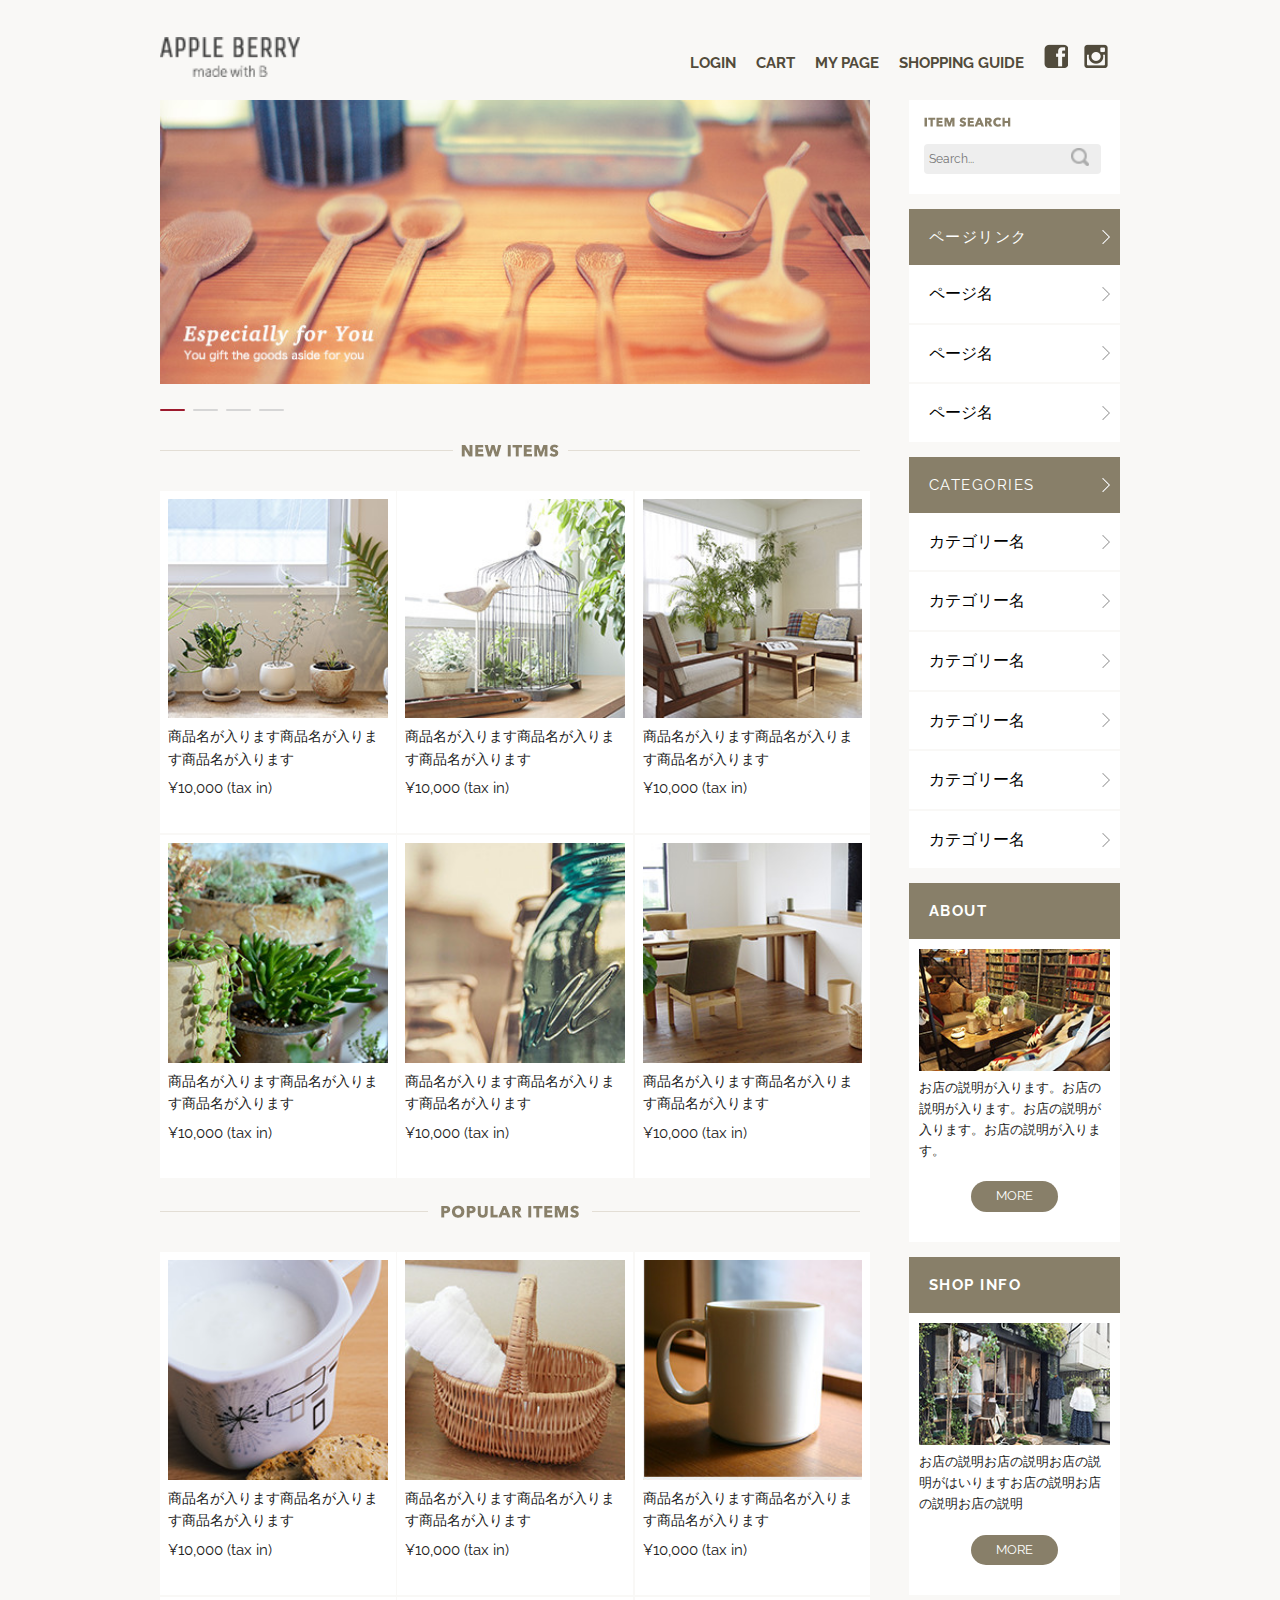
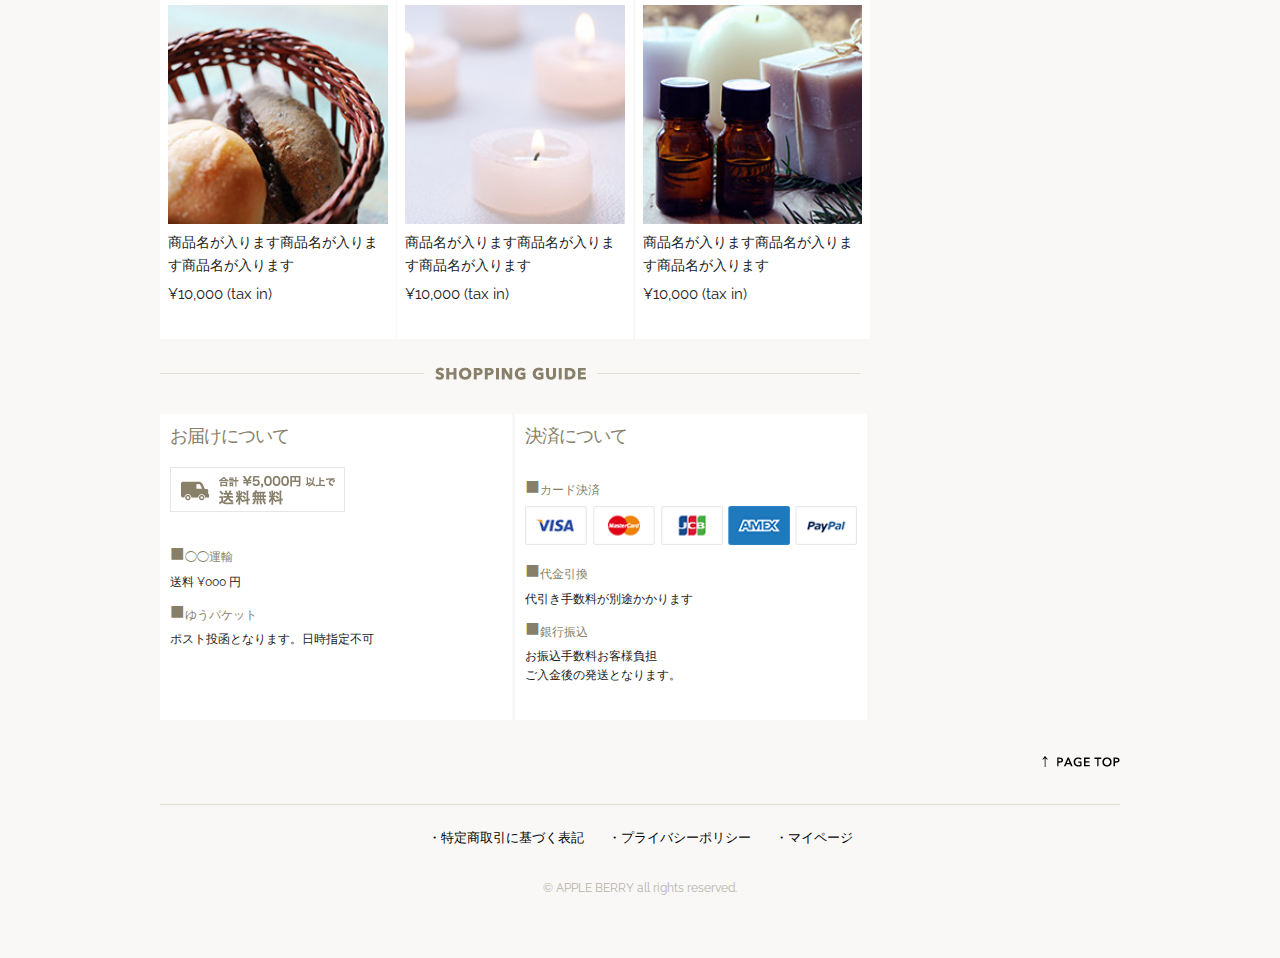
<file: index.html>
<!DOCTYPE html>
<html lang="ja">
<head>

  <!-- Basic Page Needs
  –––––––––––––––––––––––––––––––––––––––––––––––––– -->
  <meta charset="utf-8">
  <title>APPLE BERRY</title>
  <meta name="description" content="">
  <meta name="author" content="">

  <!-- Mobile Specific Metas
  –––––––––––––––––––––––––––––––––––––––––––––––––– -->
  <meta name="viewport" content="width=device-width, initial-scale=1">

  <!-- FONT
  –––––––––––––––––––––––––––––––––––––––––––––––––– -->
  <link href="//fonts.googleapis.com/css?family=Raleway:400,300,600" rel="stylesheet" type="text/css">

  <!-- CSS
  –––––––––––––––––––––––––––––––––––––––––––––––––– -->
  <link rel="stylesheet" href="css/normalize.css">
  <link rel="stylesheet" href="css/skeleton.css">
   <!-- Owl Carousel CSS -->
  <link rel="stylesheet" href="owlcarousel/assets/owl.carousel.min.css">
  <link rel="stylesheet" href="owlcarousel/assets/owl.theme.default.min.css">
  <link rel="stylesheet" href="css/style.css">
  <script type="text/javascript" src="https://ajax.googleapis.com/ajax/libs/jquery/1.10.2/jquery.min.js"></script>
  
  <!-- Favicon
  –––––––––––––––––––––––––––––––––––––––––––––––––– -->
  <link rel="icon" type="image/png" href="images/favicon.png">


<!-- jQuery -->
  <!-- Owl Carousel JS -->
  <script src="owlcarousel/owl.carousel.min.js"></script>
  <script src="js/scripts.js"></script>
</head>
<body>
  <header>
    <div id="header_in" class="container">
      <div class="row">
        <div class="three columns logo">
          <div class="logo">
          <h1><a href="index.html"><img class="u-max-full-width" src="images/top_sp/logo.png" alt="APPLE BERRY" srcset="images/top_sp/logo@2x.png 2x" /></a></h1>
          </div>
        </div>
        <div class="nine columns navi">
          <div class="sp_icon">
            <img src="images/top_sp/fb.png" alt="facebook" srcset="images/top_sp/fb@2x.png 2x" />
            <img src="images/top_sp/insta.png" alt="Instagram" srcset="images/top_sp/insta@2x.png 2x" />
            <img id="sp_navi_btn" class="u-max-full-width" src="images/top_sp/menu_icon.png" alt="Instagram" srcset="images/top_sp/menu_icon@2x.png 2x" />
          </div><!-- sp_icon -->
    　　　　<div class="sp_navi">
            <ul class="sp_navi_li">
              <li><a href="#">LOGIN</a></li>
              <li><a href="#">CART</a></li>
              <li><a href="#">MY PAGE</a></li>
              <li><a href="#">SHOPPING GUIDE</a></li>
            </ul>
          </div><!-- sp_navi -->
          
        <div class="pc_navi">
          <ul class="pc_navi_li">
              <li><a href="#">LOGIN</a></li>
              <li><a href="#">CART</a></li>
              <li><a href="#">MY PAGE</a></li>
              <li><a href="#">SHOPPING GUIDE</a></li>
              <li><img src="images/top_sp/fb.png" alt="facebook" srcset="images/top_sp/fb@2x.png 2x" /></li>
              <li><img src="images/top_sp/insta.png" alt="Instagram" srcset="images/top_sp/insta@2x.png 2x" /></li>
            </ul>
        </div>
        <!-- pc_navi -->
        
        </div>
        <!-- nine columns navi -->
      </div><!-- row -->
    </div><!-- header_in -->
  </header>

  <div id="contents">
   <div class="container">
    <div class="row">
      <div id="main" class="nine columns">
        <div id="cover_area">
          <div class="owl-carousel owl-theme">
            <div><img class="u-max-full-width" src="images/top/ca_banner.jpg" alt="#" /></div>
            <div><img class="u-max-full-width" src="images/top/ca_banner.jpg" alt="#" /></div>
            <div><img class="u-max-full-width" src="images/top/ca_banner.jpg" alt="#" /></div>
            <div><img class="u-max-full-width" src="images/top/ca_banner.jpg" alt="#" /></div>
          </div>
        </div><!-- あとでカルーセルに -->
       
        <div id="new_items">
          <div class="cate_title"><h2><img class="u-max-full-width" src="images/top_sp/title_new_item.png" alt="NEW ITEMS" srcset="images/top_sp/title_new_item@2x.png 2x" /></h2></div>
          <div class="pc_cate_title"><h2><img class="u-max-full-width" src="images/top/title_newitems.png" alt="NEW ITEMS" /></h2></div>
          <div class="flex-container">
            <div class="item-box">
              <img class="u-max-full-width" src="images/top/item_01.jpg" alt="商品01"/>
              <div class="item-name"><p>商品名が入ります商品名が入ります商品名が入ります</p></div>
              <div class="item-price"><p>¥10,000 (tax in)</p></div>
              </div>
            <div class="item-box">
              <img class="u-max-full-width" src="images/top/item_02.jpg" alt="商品01"/>
              <div class="item-name"><p>商品名が入ります商品名が入ります商品名が入ります</p></div>
              <div class="item-price"><p>¥10,000 (tax in)</p></div>
            </div>
            <div class="item-box">
              <img class="u-max-full-width" src="images/top/item_03.jpg" alt="商品01"/>
              <div class="item-name"><p>商品名が入ります商品名が入ります商品名が入ります</p></div>
              <div class="item-price"><p>¥10,000 (tax in)</p></div>
            </div>
            <div class="item-box">
              <img class="u-max-full-width" src="images/top/item_04.jpg" alt="商品01"/>
              <div class="item-name"><p>商品名が入ります商品名が入ります商品名が入ります</p></div>
              <div class="item-price"><p>¥10,000 (tax in)</p></div>
            </div>
            <div class="item-box">
              <img class="u-max-full-width" src="images/top/item_05.jpg" alt="商品01"/>
              <div class="item-name"><p>商品名が入ります商品名が入ります商品名が入ります</p></div>
              <div class="item-price"><p>¥10,000 (tax in)</p></div>
            </div>
            <div class="item-box">
              <img class="u-max-full-width" src="images/top/item_06.jpg" alt="商品01"/>
              <div class="item-name"><p>商品名が入ります商品名が入ります商品名が入ります</p></div>
              <div class="item-price"><p>¥10,000 (tax in)</p></div>
            </div>
          </div><!-- flex-container -->
        </div><!-- new items -->
        
        <div id="popular_items">
          <div class="cate_title">
            <h2><img class="u-max-full-width" src="images/top_sp/title_popular.png" alt="POPLAR ITEMS" srcset="images/top_sp/title_popular@2x.png 2x" /></h2>
          </div>
          <div class="pc_cate_title"><h2><img class="u-max-full-width" src="images/top/title_popular.png" alt="POPLAR ITEMS" /></h2></div>
          <div class="flex-container">
            <div class="item-box">
              <img class="u-max-full-width" src="images/top/item_07.jpg" alt="商品01"/>
              <div class="item-name"><p>商品名が入ります商品名が入ります商品名が入ります</p></div>
              <div class="item-price"><p>¥10,000 (tax in)</p></div>
            </div>
            <div class="item-box">
              <img class="u-max-full-width" src="images/top/item_08.jpg" alt="商品01"/>
              <div class="item-name"><p>商品名が入ります商品名が入ります商品名が入ります</p></div>
              <div class="item-price"><p>¥10,000 (tax in)</p></div>
            </div>
            <div class="item-box">
              <img class="u-max-full-width" src="images/top/item_09.jpg" alt="商品01"/>
               <div class="item-name"><p>商品名が入ります商品名が入ります商品名が入ります</p></div>
               <div class="item-price"><p>¥10,000 (tax in)</p></div>
            </div>
            <div class="item-box">
              <img class="u-max-full-width" src="images/top/item_10.jpg" alt="商品01"/>
               <div class="item-name"><p>商品名が入ります商品名が入ります商品名が入ります</p></div>
               <div class="item-price"><p>¥10,000 (tax in)</p></div>
            </div>
            <div class="item-box">
              <img class="u-max-full-width" src="images/top/item_11.jpg" alt="商品01"/>
              <div class="item-name"><p>商品名が入ります商品名が入ります商品名が入ります</p></div>
              <div class="item-price"><p>¥10,000 (tax in)</p></div>
            </div>
            <div class="item-box">
              <img class="u-max-full-width" src="images/top/item_12.jpg" alt="商品01"/>
               <div class="item-name"><p>商品名が入ります商品名が入ります商品名が入ります</p></div>
              <div class="item-price"><p>¥10,000 (tax in)</p></div>
            </div>
          </div><!-- flex-container -->
        </div><!-- popular_items -->
        
        <div id="shopping_guide">
          <div class="cate_title"><h2><img class="u-max-full-width" src="images/top_sp/title_guide.png" alt="SHOPPIMG GUIDE" srcset="images/top_sp/title_guide@2x.png 2x" /></h2></div>
          <div class="pc_cate_title"><h2><img class="u-max-full-width" src="images/top/title_guide.png" alt="SHOPPIMG GUIDE" /></h2></div>
          <div class="guide-box">  
           <div class="deliver">
             <div class="deliver_title"><h3>お届けについて</h3></div>
             <img class="deliver_banner" src="images/top/otodoke_banner.png" alt="お届けバナー"/>
               <dl>
                 <dt>◯◯運輸</dt>
                 <dd>送料 ¥000 円</dd>
                 <dt>ゆうパケット</dt>
                 <dd>ポスト投函となります。日時指定不可</dd>
               </dl>
           </div><!-- deliver -->
           <div class="payment">
             <div class="payment_title"><h3>決済について</h3></div>
               <dl>
                 <dt>カード決済</dt>
                 <dd><img class="card_img" src="images/top/cards.png" alt="支払いカード"/></dd>
                 <dt>代金引換</dt>
                 <dd>代引き手数料が別途かかります</dd>
                 <dt>銀行振込</dt>
                 <dd>お振込手数料お客様負担<br>ご入金後の発送となります。</dd>
               </dl>
            </div><!-- payment -->
            </div><!-- guide-box -->
            
        </div><!-- shopping_guide -->
       </div><!-- nine column -->
       
    <div id="sidebar" class="three columns">
      <div class="search">
        <div class="search-box">
          <img src="images/top/itemserch.png" alt="商品検索"/>
          <dl>
            <dt><input type="search" id="SEARCH_TXT" placeholder="Search..." value="" name="search" size="30" maxlength="255"></dt>
            <dd><input type="image" src="images/top/search_icon.png"></dd>
          </dl>
        </div>
      </div><!-- search -->
      
      <div class="pagelink">
        <div class="openlink">
          <p>ページリンク</p>
        </div>
        <ul class="page_list">
              <li><a href="#">ページ名</a></li>
              <li><a href="#">ページ名</a></li>
              <li><a href="#">ページ名</a></li>
            </ul>
        </div><!-- pagelink -->
      
      <div class="catelink">
          <div class="opencate">
            <p>CATEGORIES</p>
          </div>
          <ul class="cate_list">
                <li><a href="#">カテゴリー名</a></li>
                <li><a href="#">カテゴリー名</a></li>
                <li><a href="#">カテゴリー名</a></li>
                <li><a href="#">カテゴリー名</a></li>
                <li><a href="#">カテゴリー名</a></li>
                <li><a href="#">カテゴリー名</a></li>
              </ul>
        </div><!-- cateink -->
        
        <div class="about">
          <div class="about-title">
            <p>ABOUT</p>
          </div>
          <div class="aboutin">
          <div class="sub_img"><img src="images/top/about_img.jpg" alt="店舗イメージ"/></div>
          
          <div class="sub_text">
            <p>お店の説明が入ります。お店の説明が入ります。お店の説明が入ります。お店の説明が入ります。</p>
          <div class="more_button"><a href="#">MORE</a></div>
          </div>
          </div>
        </div><!-- about -->
        
        <div class="shop-info">
          <div class="info-title">
            <p>SHOP INFO</p>
          </div>
          <div class="infoin">
          <div class="sub_img"><img src="images/top/shopinfo_img.jpg" alt="ショップインフォ"/></div>
          
          <div class="sub_text">
            <p>お店の説明お店の説明お店の説明がはいりますお店の説明お店の説明お店の説明</p>
          <div class="more_button"><a href="#">MORE</a></div>
          </div>
          </div>
        </div><!-- shop-info -->
        </div><!-- #sidebar three column -->
    </div><!-- row -->
  </div><!-- container -->
  
  </div><!-- contents -->
  <!-- cover -->

  <footer class="container">
    <div id="pagetop" class="row twelve columns">
    <a href="#"><img src="images/top/pagetop.png" alt="ページトップへ戻る"/></a>
    </div>
    <div class="row twelve columns">
      <ul>
        <li><a href="#" title="特定商取引に基づく表記">特定商取引に基づく表記</a></li>
        <li><a href="#" title="プライバシーポリシー">プライバシーポリシー</a></li>
        <li><a href="#" title="マイページ">マイページ</a></li>
      </ul>
    </div>
    <small class="twelve columns">© APPLE BERRY all rights reserved. </small>
    
  </footer>
  <!-- //footer -->
  
</body>
</html>
</file>
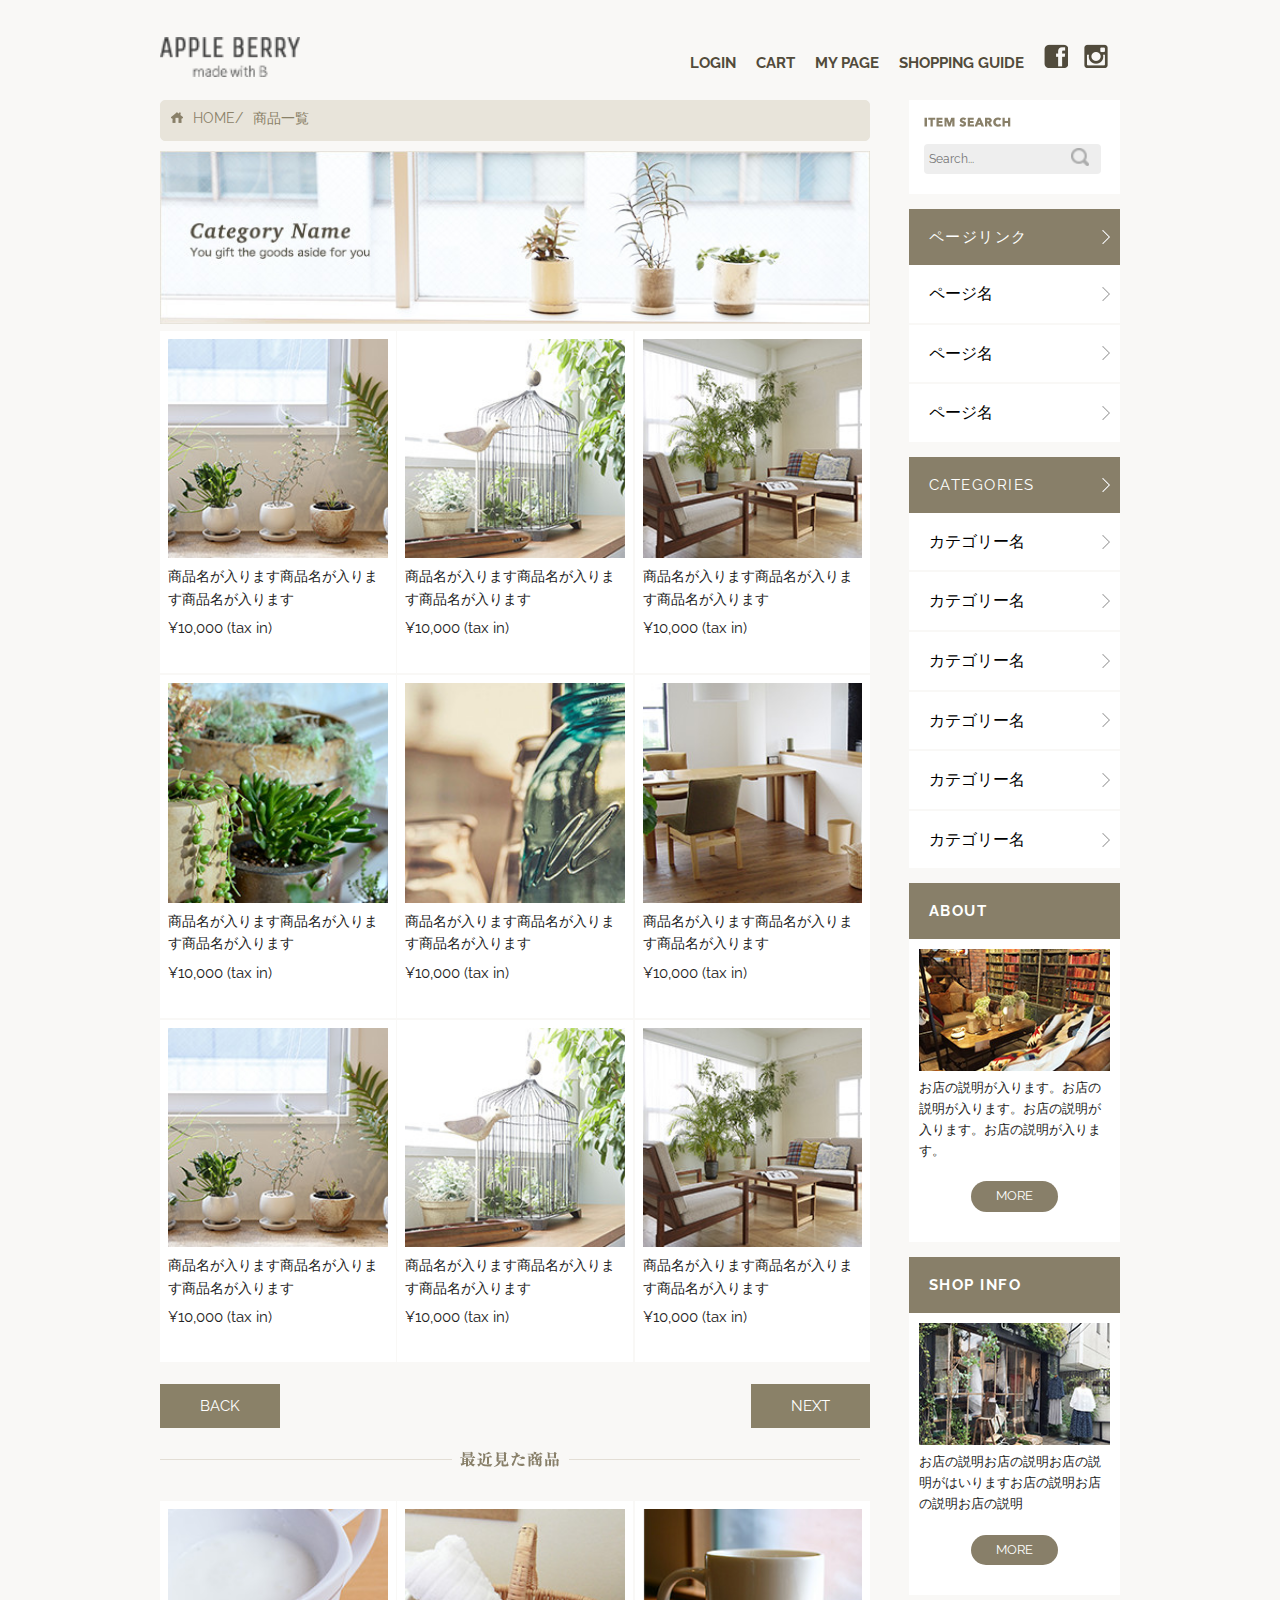
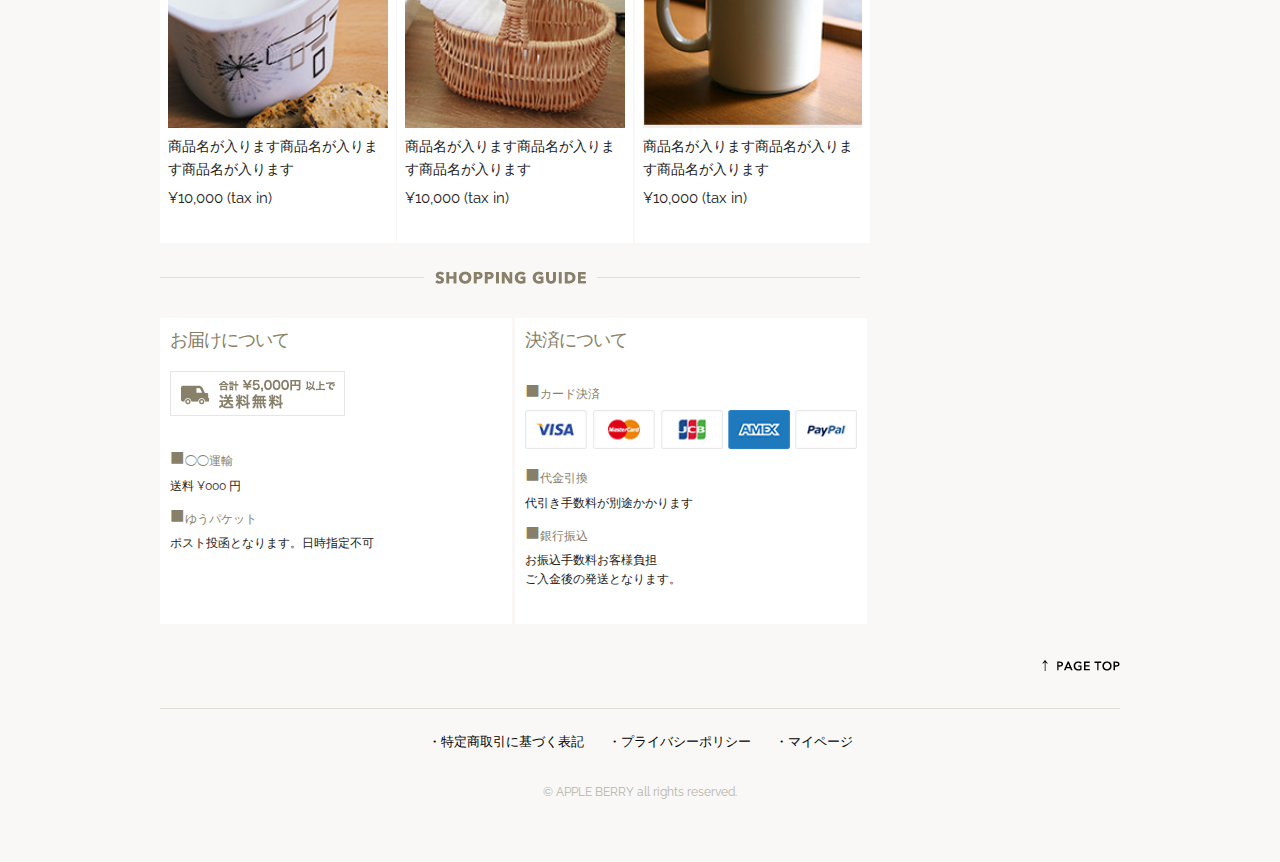
<file: list.html>
<!DOCTYPE html>
<html lang="ja">
<head>

  <!-- Basic Page Needs
  –––––––––––––––––––––––––––––––––––––––––––––––––– -->
  <meta charset="utf-8">
  <title>商品一覧｜APPLE BERRY</title>
  <meta name="description" content="">
  <meta name="author" content="">

  <!-- Mobile Specific Metas
  –––––––––––––––––––––––––––––––––––––––––––––––––– -->
  <meta name="viewport" content="width=device-width, initial-scale=1">

  <!-- FONT
  –––––––––––––––––––––––––––––––––––––––––––––––––– -->
  <link href="//fonts.googleapis.com/css?family=Raleway:400,300,600" rel="stylesheet" type="text/css">

  <!-- CSS
  –––––––––––––––––––––––––––––––––––––––––––––––––– -->
  <link rel="stylesheet" href="css/normalize.css">
  <link rel="stylesheet" href="css/skeleton.css">
   <!-- Owl Carousel CSS -->
  <link rel="stylesheet" href="owlcarousel/assets/owl.carousel.min.css">
  <link rel="stylesheet" href="owlcarousel/assets/owl.theme.default.min.css">
  <link rel="stylesheet" href="css/style.css">
  <script type="text/javascript" src="https://ajax.googleapis.com/ajax/libs/jquery/1.10.2/jquery.min.js"></script>
  
  <!-- Favicon
  –––––––––––––––––––––––––––––––––––––––––––––––––– -->
  <link rel="icon" type="image/png" href="images/favicon.png">


<!-- jQuery -->
  <!-- Owl Carousel JS -->
  <script src="js/scripts.js"></script>
</head>
<body>
  <header>
    <div id="header_in" class="container">
      <div class="row">
        <div class="three columns logo">
          <div class="logo">
          <h1><a href="index.html"><img class="u-max-full-width" src="images/top_sp/logo.png" alt="APPLE BERRY" srcset="images/top_sp/logo@2x.png 2x" /></a></h1>
          </div>
        </div>
        <div class="nine columns navi">
          <div class="sp_icon">
            <img src="images/top_sp/fb.png" alt="facebook" srcset="images/top_sp/fb@2x.png 2x" />
            <img src="images/top_sp/insta.png" alt="Instagram" srcset="images/top_sp/insta@2x.png 2x" />
            <img id="sp_navi_btn" class="u-max-full-width" src="images/top_sp/menu_icon.png" alt="Instagram" srcset="images/top_sp/menu_icon@2x.png 2x" />
          </div><!-- sp_icon -->
    　　　　<div class="sp_navi">
            <ul class="sp_navi_li">
              <li><a href="#">LOGIN</a></li>
              <li><a href="#">CART</a></li>
              <li><a href="#">MY PAGE</a></li>
              <li><a href="#">SHOPPING GUIDE</a></li>
            </ul>
          </div><!-- sp_navi -->
          
        <div class="pc_navi">
          <ul class="pc_navi_li">
              <li><a href="#">LOGIN</a></li>
              <li><a href="#">CART</a></li>
              <li><a href="#">MY PAGE</a></li>
              <li><a href="#">SHOPPING GUIDE</a></li>
              <li><img src="images/top_sp/fb.png" alt="facebook" srcset="images/top_sp/fb@2x.png 2x" /></li>
              <li><img src="images/top_sp/insta.png" alt="Instagram" srcset="images/top_sp/insta@2x.png 2x" /></li>
            </ul>
        </div>
        <!-- pc_navi -->
        
        </div>
        <!-- nine columns navi -->
      </div><!-- row -->
    </div><!-- header_in -->
  </header>

  <div id="contents">
   <div class="container">
    <div class="row">
      <div id="main" class="nine columns">
        <div id="pan">
          <ul>
            <li><a href="#"><img src="images/list/home_icon.png" alt="HOMEアイコン"/></a></li>
            <li class="home"><a href="#">HOME</a></li>
            <li><a href="#">商品一覧</a></li>
          </ul>
        </div><!-- pan -->
        <div id="cover_list_sp">
          <img class="u-max-full-width" src="images/list/cate_image_sp.jpg" alt="商品一覧イメージ"/>
        </div>
        <div id="cover_list_pc">
          <img class="u-max-full-width" src="images/list/cate_image.jpg" alt="商品一覧イメージ"/>
        </div>
       
        <div id="new_items">
          <div class="flex-container">
            <div class="item-box">
              <img class="u-max-full-width" src="images/top/item_01.jpg" alt="商品01"/>
              <div class="item-name"><p>商品名が入ります商品名が入ります商品名が入ります</p></div>
              <div class="item-price"><p>¥10,000 (tax in)</p></div>
              </div>
            <div class="item-box">
              <img class="u-max-full-width" src="images/top/item_02.jpg" alt="商品01"/>
              <div class="item-name"><p>商品名が入ります商品名が入ります商品名が入ります</p></div>
              <div class="item-price"><p>¥10,000 (tax in)</p></div>
            </div>
            <div class="item-box">
              <img class="u-max-full-width" src="images/top/item_03.jpg" alt="商品01"/>
              <div class="item-name"><p>商品名が入ります商品名が入ります商品名が入ります</p></div>
              <div class="item-price"><p>¥10,000 (tax in)</p></div>
            </div>
            <div class="item-box">
              <img class="u-max-full-width" src="images/top/item_04.jpg" alt="商品01"/>
              <div class="item-name"><p>商品名が入ります商品名が入ります商品名が入ります</p></div>
              <div class="item-price"><p>¥10,000 (tax in)</p></div>
            </div>
            <div class="item-box">
              <img class="u-max-full-width" src="images/top/item_05.jpg" alt="商品01"/>
              <div class="item-name"><p>商品名が入ります商品名が入ります商品名が入ります</p></div>
              <div class="item-price"><p>¥10,000 (tax in)</p></div>
            </div>
            <div class="item-box">
              <img class="u-max-full-width" src="images/top/item_06.jpg" alt="商品01"/>
              <div class="item-name"><p>商品名が入ります商品名が入ります商品名が入ります</p></div>
              <div class="item-price"><p>¥10,000 (tax in)</p></div>
            </div>
            <div class="item-box">
              <img class="u-max-full-width" src="images/top/item_01.jpg" alt="商品01"/>
              <div class="item-name"><p>商品名が入ります商品名が入ります商品名が入ります</p></div>
              <div class="item-price"><p>¥10,000 (tax in)</p></div>
              </div>
            <div class="item-box">
              <img class="u-max-full-width" src="images/top/item_02.jpg" alt="商品01"/>
              <div class="item-name"><p>商品名が入ります商品名が入ります商品名が入ります</p></div>
              <div class="item-price"><p>¥10,000 (tax in)</p></div>
            </div>
            <div class="item-box">
              <img class="u-max-full-width" src="images/top/item_03.jpg" alt="商品01"/>
              <div class="item-name"><p>商品名が入ります商品名が入ります商品名が入ります</p></div>
              <div class="item-price"><p>¥10,000 (tax in)</p></div>
            </div>
          </div><!-- flex-container -->
        </div><!-- new items -->
        
        <div id="list_buttons">
          <div class="back_button"><a href="#" title="BACK">BACK</a></div>
          <div class="next_button"><a href="#" title="NEXT">NEXT</a></div>
        </div>
        
        <div id="recently_item">
          <div class="rece_title_sp">
            <h2><img class="u-max-full-width" src="images/list/title_recent_pro.png" alt="POPLAR ITEMS" srcset="images/list/title_recent_pro@2x.png 2x" /></h2>
          </div>
          <div class="rece_title_pc"><h2><img class="u-max-full-width" src="images/list/recent_pro_pc.png" alt="POPLAR ITEMS" /></h2></div>
          
          <div class="flex-container">
            <div class="item-box">
              <img class="u-max-full-width" src="images/top/item_07.jpg" alt="商品01"/>
              <div class="item-name"><p>商品名が入ります商品名が入ります商品名が入ります</p></div>
              <div class="item-price"><p>¥10,000 (tax in)</p></div>
            </div>
            <div class="item-box">
              <img class="u-max-full-width" src="images/top/item_08.jpg" alt="商品01"/>
              <div class="item-name"><p>商品名が入ります商品名が入ります商品名が入ります</p></div>
              <div class="item-price"><p>¥10,000 (tax in)</p></div>
            </div>
            <div class="item-box">
              <img class="u-max-full-width" src="images/top/item_09.jpg" alt="商品01"/>
               <div class="item-name"><p>商品名が入ります商品名が入ります商品名が入ります</p></div>
               <div class="item-price"><p>¥10,000 (tax in)</p></div>
            </div>
          </div><!-- flex-container -->
        </div><!-- recently_item -->
        
        <div id="shopping_guide">
          <div class="cate_title"><h2><img class="u-max-full-width" src="images/top_sp/title_guide.png" alt="SHOPPIMG GUIDE" srcset="images/top_sp/title_guide@2x.png 2x" /></h2></div>
          <div class="pc_cate_title"><h2><img class="u-max-full-width" src="images/top/title_guide.png" alt="SHOPPIMG GUIDE" /></h2></div>
          <div class="guide-box">  
           <div class="deliver">
             <div class="deliver_title"><h3>お届けについて</h3></div>
             <img class="deliver_banner" src="images/top/otodoke_banner.png" alt="お届けバナー"/>
               <dl>
                 <dt>◯◯運輸</dt>
                 <dd>送料 ¥000 円</dd>
                 <dt>ゆうパケット</dt>
                 <dd>ポスト投函となります。日時指定不可</dd>
               </dl>
           </div><!-- deliver -->
           <div class="payment">
             <div class="payment_title"><h3>決済について</h3></div>
               <dl>
                 <dt>カード決済</dt>
                 <dd><img class="card_img" src="images/top/cards.png" alt="支払いカード"/></dd>
                 <dt>代金引換</dt>
                 <dd>代引き手数料が別途かかります</dd>
                 <dt>銀行振込</dt>
                 <dd>お振込手数料お客様負担<br>ご入金後の発送となります。</dd>
               </dl>
            </div><!-- payment -->
            </div><!-- guide-box -->
            
        </div><!-- shopping_guide -->
       </div><!-- nine column -->
       
    <div id="sidebar" class="three columns">
      <div class="search">
        <div class="search-box">
          <img src="images/top/itemserch.png" alt="商品検索"/>
          <dl>
            <dt><input type="search" id="SEARCH_TXT" placeholder="Search..." value="" name="search" size="30" maxlength="255"></dt>
            <dd><input type="image" src="images/top/search_icon.png"></dd>
          </dl>
        </div>
      </div><!-- search -->
      
      <div class="pagelink">
        <div class="openlink">
          <p>ページリンク</p>
        </div>
        <ul class="page_list">
              <li><a href="#">ページ名</a></li>
              <li><a href="#">ページ名</a></li>
              <li><a href="#">ページ名</a></li>
            </ul>
        </div><!-- pagelink -->
      
      <div class="catelink">
          <div class="opencate">
            <p>CATEGORIES</p>
          </div>
          <ul class="cate_list">
                <li><a href="#">カテゴリー名</a></li>
                <li><a href="#">カテゴリー名</a></li>
                <li><a href="#">カテゴリー名</a></li>
                <li><a href="#">カテゴリー名</a></li>
                <li><a href="#">カテゴリー名</a></li>
                <li><a href="#">カテゴリー名</a></li>
              </ul>
        </div><!-- cateink -->
        
        <div class="about">
          <div class="about-title">
            <p>ABOUT</p>
          </div>
          <div class="aboutin">
          <div class="sub_img"><img src="images/top/about_img.jpg" alt="店舗イメージ"/></div>
          
          <div class="sub_text">
            <p>お店の説明が入ります。お店の説明が入ります。お店の説明が入ります。お店の説明が入ります。</p>
          <div class="more_button"><a href="#">MORE</a></div>
          </div>
          </div>
        </div><!-- about -->
        
        <div class="shop-info">
          <div class="info-title">
            <p>SHOP INFO</p>
          </div>
          <div class="infoin">
          <div class="sub_img"><img src="images/top/shopinfo_img.jpg" alt="ショップインフォ"/></div>
          
          <div class="sub_text">
            <p>お店の説明お店の説明お店の説明がはいりますお店の説明お店の説明お店の説明</p>
          <div class="more_button"><a href="#">MORE</a></div>
          </div>
          </div>
        </div><!-- shop-info -->
        </div><!-- #sidebar three column -->
    </div><!-- row -->
  </div><!-- container -->
  </div><!-- contents -->
  <!-- cover -->

  <footer class="container">
    <div id="pagetop" class="row twelve columns">
    <a href="#"><img src="images/top/pagetop.png" alt="ページトップへ戻る"/></a>
    </div>
    <div class="row twelve columns">
      <ul>
        <li><a href="#" title="特定商取引に基づく表記">特定商取引に基づく表記</a></li>
        <li><a href="#" title="プライバシーポリシー">プライバシーポリシー</a></li>
        <li><a href="#" title="マイページ">マイページ</a></li>
      </ul>
    </div>
    <small class="twelve columns">© APPLE BERRY all rights reserved. </small>
    
  </footer>
  <!-- //footer -->
  
</body>
</html>
</file>
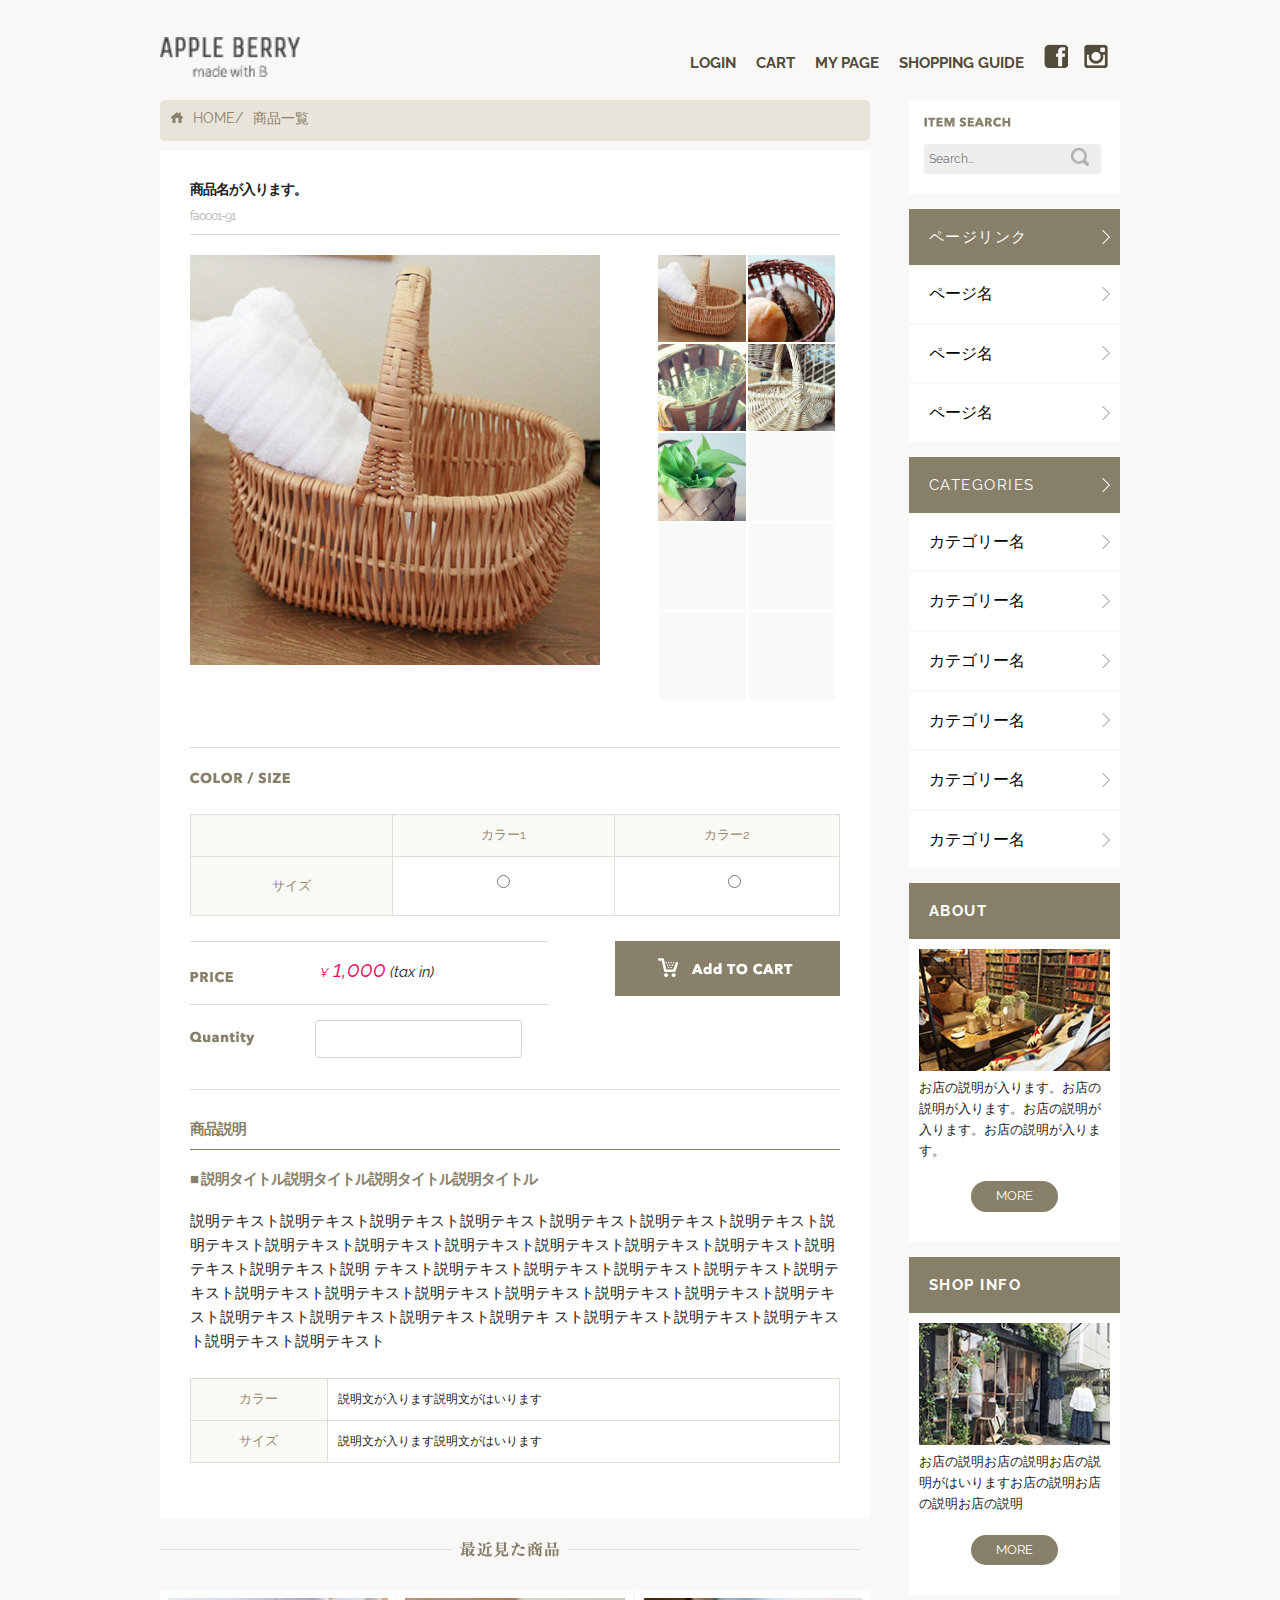
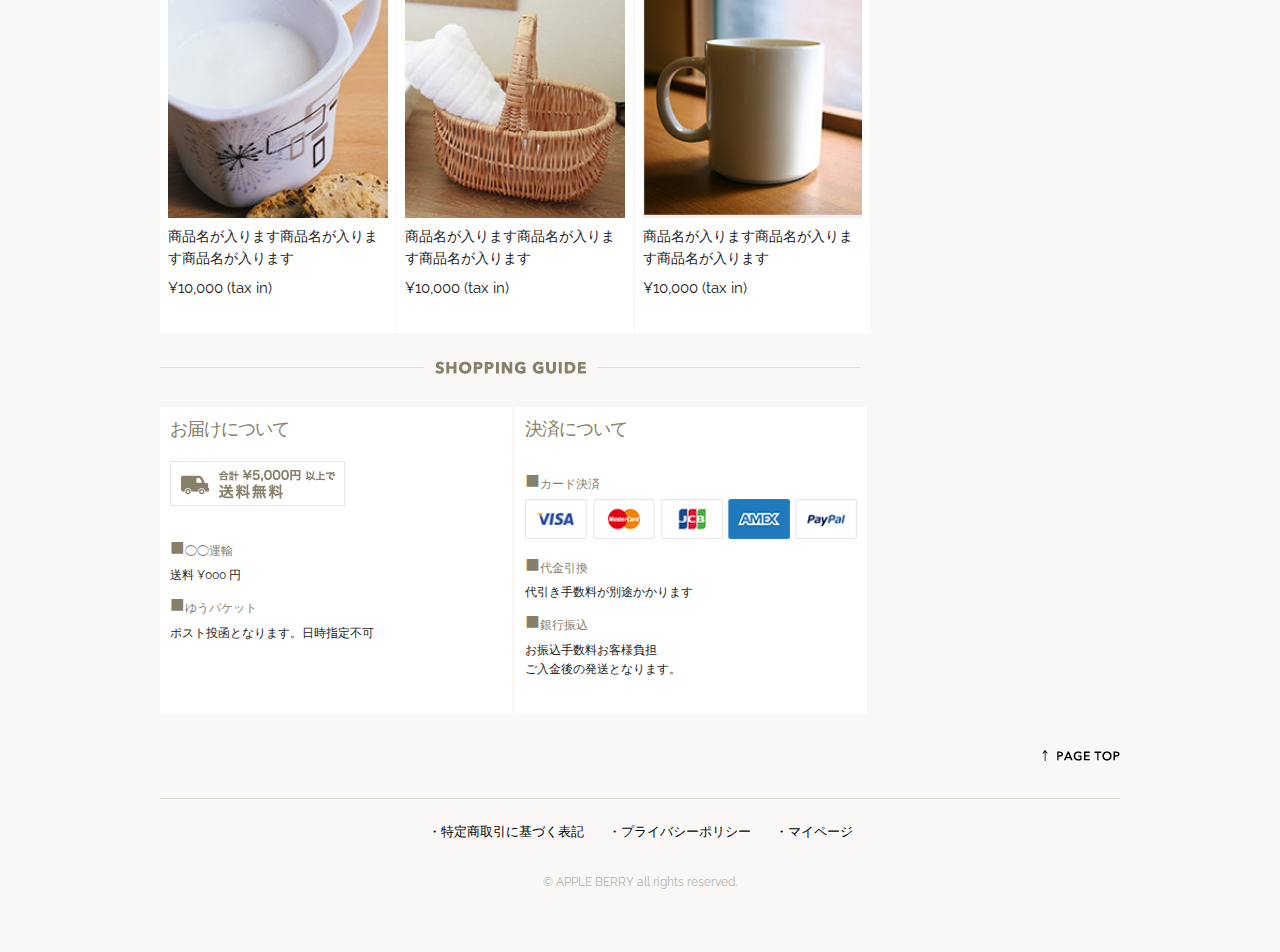
<file: products.html>
<!DOCTYPE html>
<html lang="ja">
<head>

  <!-- Basic Page Needs
  –––––––––––––––––––––––––––––––––––––––––––––––––– -->
  <meta charset="utf-8">
  <title>商品詳細｜APPLE BERRY</title>
  <meta name="description" content="">
  <meta name="author" content="">

  <!-- Mobile Specific Metas
  –––––––––––––––––––––––––––––––––––––––––––––––––– -->
  <meta name="viewport" content="width=device-width, initial-scale=1">

  <!-- FONT
  –––––––––––––––––––––––––––––––––––––––––––––––––– -->
  <link href="//fonts.googleapis.com/css?family=Raleway:400,300,600" rel="stylesheet" type="text/css">

  <!-- CSS
  –––––––––––––––––––––––––––––––––––––––––––––––––– -->
  <link rel="stylesheet" href="css/normalize.css">
  <link rel="stylesheet" href="css/skeleton.css">
   <!-- Owl Carousel CSS -->
  <link rel="stylesheet" href="owlcarousel/assets/owl.carousel.min.css">
  <link rel="stylesheet" href="owlcarousel/assets/owl.theme.default.min.css">
  <link rel="stylesheet" href="css/style.css">
  <script type="text/javascript" src="https://ajax.googleapis.com/ajax/libs/jquery/1.10.2/jquery.min.js"></script>
  
  <!-- Favicon
  –––––––––––––––––––––––––––––––––––––––––––––––––– -->
  <link rel="icon" type="image/png" href="images/favicon.png">


<!-- jQuery -->
  <!-- Owl Carousel JS -->
  <script src="js/scripts.js"></script>
</head>
<body>
  <header>
    <div id="header_in" class="container">
      <div class="row">
        <div class="three columns logo">
          <div class="logo">
          <h1><a href="index.html"><img class="u-max-full-width" src="images/top_sp/logo.png" alt="APPLE BERRY" srcset="images/top_sp/logo@2x.png 2x" /></a></h1>
          </div>
        </div>
        <div class="nine columns navi">
          <div class="sp_icon">
            <img src="images/top_sp/fb.png" alt="facebook" srcset="images/top_sp/fb@2x.png 2x" />
            <img src="images/top_sp/insta.png" alt="Instagram" srcset="images/top_sp/insta@2x.png 2x" />
            <img id="sp_navi_btn" class="u-max-full-width" src="images/top_sp/menu_icon.png" alt="Instagram" srcset="images/top_sp/menu_icon@2x.png 2x" />
          </div><!-- sp_icon -->
    　　　　<div class="sp_navi">
            <ul class="sp_navi_li">
              <li><a href="#">LOGIN</a></li>
              <li><a href="#">CART</a></li>
              <li><a href="#">MY PAGE</a></li>
              <li><a href="#">SHOPPING GUIDE</a></li>
            </ul>
          </div><!-- sp_navi -->
          
        <div class="pc_navi">
          <ul class="pc_navi_li">
              <li><a href="#">LOGIN</a></li>
              <li><a href="#">CART</a></li>
              <li><a href="#">MY PAGE</a></li>
              <li><a href="#">SHOPPING GUIDE</a></li>
              <li><img src="images/top_sp/fb.png" alt="facebook" srcset="images/top_sp/fb@2x.png 2x" /></li>
              <li><img src="images/top_sp/insta.png" alt="Instagram" srcset="images/top_sp/insta@2x.png 2x" /></li>
            </ul>
        </div>
        <!-- pc_navi -->
        
        </div>
        <!-- nine columns navi -->
      </div><!-- row -->
    </div><!-- header_in -->
  </header>

  <div id="contents">
   <div class="container">
    <div class="row">
      <div id="main" class="nine columns">
        <div id="pan">
          <ul>
            <li><a href="#"><img src="images/list/home_icon.png" alt="HOMEアイコン"/></a></li>
            <li class="home"><a href="#">HOME</a></li>
            <li><a href="#">商品一覧</a></li>
          </ul>
        </div><!-- pan -->
        
        <div id="products_box">
          <h2 class="products_name">商品名が入ります。<span class="products_id">fa0001-91</span></h2>
        
        <div class="products_pics">
        <div class="main_pic">
        <img src="images/products/pro_img_01.jpg" alt="商品詳細メイン画像"/> 
        </div><!-- main_pics -->
        
        <ul class="products_list">
          <li><a href="#"><img src="images/products/pro_img_01.jpg" alt="商品詳細リスト1"/></a></li>
          <li><a href="#"><img src="images/products/pro_img_02.jpg" alt="商品詳細リスト2"/></a></li>
          <li><a href="#"><img src="images/products/pro_img_03.jpg" alt="商品詳細リスト3"/></a></li>
          <li><a href="#"><img src="images/products/pro_img_04.jpg" alt="商品詳細リスト4"/></a></li>
          <li><a href="#"><img src="images/products/pro_img_05.jpg" alt="商品詳細リスト5"/></a></li>
          <li><a href="#"><img src="images/products/gray_pro_img.jpg" alt="商品詳細リスト空き"/></a></li>
          <li><a href="#"><img src="images/products/gray_pro_img.jpg" alt="商品詳細リスト空き"/></a></li>
          <li><a href="#"><img src="images/products/gray_pro_img.jpg" alt="商品詳細リスト空き"/></a></li>
          <li><a href="#"><img src="images/products/gray_pro_img.jpg" alt="商品詳細リスト空き"/></a></li>
          <li><a href="#"><img src="images/products/gray_pro_img.jpg" alt="商品詳細リスト空き"/></a></li>
        </ul>
        </div><!-- products_pics -->
       
        
        <div class="shopping-box">
          <h3><img src="images/products/title_color.png" alt="カラー・サイズ"/></h3>
          <table>
            <thead>
              <th>&nbsp;</th>
              <th>カラー1</th>
              <th>カラー2</th>
            </thead>
            <tbody>
            <tr>
              <th>サイズ</th>
              <td><input type="radio" name="size_1" value="col_a"></td>
              <td><input type="radio" name="size_1" value="col_b"></td>
            </tr>
            </tbody>
          </table>
          <div id="form-container">
          <div class="form-box">
            <div class="price_cate">
              <h3><img src="images/products/title_price.png" alt="価格"/></h3>
            <div class="price_box">
              <strong><span class="smaller">¥</span>1,000</strong><span class="smaller">&nbsp;(tax in)</span>
            </div><!-- price_box -->
            </div><!-- price_cate -->
              
          <div class="quantity_cate">
            <h3><img src="images/products/title_quantity.png" alt="購入個数"/></h3>
            <div class="quantity_box">
             <input type="text" name="quantity_data" > 
            </div>
            </div><!-- quantity_cate -->
          </div><!-- form-box -->
          <div class="cart_btn">
            <img src="images/products/add_to_cart.png" alt="カートに入れる"/>
          </div>
          </div>
          
          <div class="products_detail">
            <h3>商品説明</h3>
            <h2>■ 説明タイトル説明タイトル説明タイトル説明タイトル</h2>
            <p>説明テキスト説明テキスト説明テキスト説明テキスト説明テキスト説明テキスト説明テキスト説明テキスト説明テキスト説明テキスト説明テキスト説明テキスト説明テキスト説明テキスト説明テキスト説明テキスト説明
テキスト説明テキスト説明テキスト説明テキスト説明テキスト説明テキスト説明テキスト説明テキスト説明テキスト説明テキスト説明テキスト説明テキスト説明テキスト説明テキスト説明テキスト説明テキスト説明テキ
スト説明テキスト説明テキスト説明テキスト説明テキスト説明テキスト</p>
          </div>
          
          <table>
            <tbody>
            <tr>
              <th>カラー</th>
              <td class="text">説明文が入ります説明文がはいります</td>
            </tr>
            <tr>
              <th>サイズ</th>
              <td class="text">説明文が入ります説明文がはいります</td>
            </tr>
            </tbody>
          </table>
          
        </div><!-- shopping -->
        </div><!-- products_box -->
        
        <div id="recently_item">
          <div class="rece_title_sp">
            <h2><img class="u-max-full-width" src="images/list/title_recent_pro.png" alt="POPLAR ITEMS" srcset="images/list/title_recent_pro@2x.png 2x" /></h2>
          </div>
          <div class="rece_title_pc"><h2><img class="u-max-full-width" src="images/list/recent_pro_pc.png" alt="POPLAR ITEMS" /></h2></div>
          
          <div class="flex-container">
            <div class="item-box">
              <img class="u-max-full-width" src="images/top/item_07.jpg" alt="商品01"/>
              <div class="item-name"><p>商品名が入ります商品名が入ります商品名が入ります</p></div>
              <div class="item-price"><p>¥10,000 (tax in)</p></div>
            </div>
            <div class="item-box">
              <img class="u-max-full-width" src="images/top/item_08.jpg" alt="商品01"/>
              <div class="item-name"><p>商品名が入ります商品名が入ります商品名が入ります</p></div>
              <div class="item-price"><p>¥10,000 (tax in)</p></div>
            </div>
            <div class="item-box">
              <img class="u-max-full-width" src="images/top/item_09.jpg" alt="商品01"/>
               <div class="item-name"><p>商品名が入ります商品名が入ります商品名が入ります</p></div>
               <div class="item-price"><p>¥10,000 (tax in)</p></div>
            </div>
          </div><!-- flex-container -->
        </div><!-- recently_item -->
        
        <div id="shopping_guide">
          <div class="cate_title"><h2><img class="u-max-full-width" src="images/top_sp/title_guide.png" alt="SHOPPIMG GUIDE" srcset="images/top_sp/title_guide@2x.png 2x" /></h2></div>
          <div class="pc_cate_title"><h2><img class="u-max-full-width" src="images/top/title_guide.png" alt="SHOPPIMG GUIDE" /></h2></div>
          <div class="guide-box">  
           <div class="deliver">
             <div class="deliver_title"><h3>お届けについて</h3></div>
             <img class="deliver_banner" src="images/top/otodoke_banner.png" alt="お届けバナー"/>
               <dl>
                 <dt>◯◯運輸</dt>
                 <dd>送料 ¥000 円</dd>
                 <dt>ゆうパケット</dt>
                 <dd>ポスト投函となります。日時指定不可</dd>
               </dl>
           </div><!-- deliver -->
           <div class="payment">
             <div class="payment_title"><h3>決済について</h3></div>
               <dl>
                 <dt>カード決済</dt>
                 <dd><img class="card_img" src="images/top/cards.png" alt="支払いカード"/></dd>
                 <dt>代金引換</dt>
                 <dd>代引き手数料が別途かかります</dd>
                 <dt>銀行振込</dt>
                 <dd>お振込手数料お客様負担<br>ご入金後の発送となります。</dd>
               </dl>
            </div><!-- payment -->
            </div><!-- guide-box -->
            
        </div><!-- shopping_guide -->
       </div><!-- nine column -->
       
    <div id="sidebar" class="three columns">
      <div class="search">
        <div class="search-box">
          <img src="images/top/itemserch.png" alt="商品検索"/>
          <dl>
            <dt><input type="search" id="SEARCH_TXT" placeholder="Search..." value="" name="search" size="30" maxlength="255"></dt>
            <dd><input type="image" src="images/top/search_icon.png"></dd>
          </dl>
        </div>
      </div><!-- search -->
      
      <div class="pagelink">
        <div class="openlink">
          <p>ページリンク</p>
        </div>
        <ul class="page_list">
              <li><a href="#">ページ名</a></li>
              <li><a href="#">ページ名</a></li>
              <li><a href="#">ページ名</a></li>
            </ul>
        </div><!-- pagelink -->
      
      <div class="catelink">
          <div class="opencate">
            <p>CATEGORIES</p>
          </div>
          <ul class="cate_list">
                <li><a href="#">カテゴリー名</a></li>
                <li><a href="#">カテゴリー名</a></li>
                <li><a href="#">カテゴリー名</a></li>
                <li><a href="#">カテゴリー名</a></li>
                <li><a href="#">カテゴリー名</a></li>
                <li><a href="#">カテゴリー名</a></li>
              </ul>
        </div><!-- cateink -->
        
        <div class="about">
          <div class="about-title">
            <p>ABOUT</p>
          </div>
          <div class="aboutin">
          <div class="sub_img"><img src="images/top/about_img.jpg" alt="店舗イメージ"/></div>
          
          <div class="sub_text">
            <p>お店の説明が入ります。お店の説明が入ります。お店の説明が入ります。お店の説明が入ります。</p>
          <div class="more_button"><a href="#">MORE</a></div>
          </div>
          </div>
        </div><!-- about -->
        
        <div class="shop-info">
          <div class="info-title">
            <p>SHOP INFO</p>
          </div>
          <div class="infoin">
          <div class="sub_img"><img src="images/top/shopinfo_img.jpg" alt="ショップインフォ"/></div>
          
          <div class="sub_text">
            <p>お店の説明お店の説明お店の説明がはいりますお店の説明お店の説明お店の説明</p>
          <div class="more_button"><a href="#">MORE</a></div>
          </div>
          </div>
        </div><!-- shop-info -->
        </div><!-- #sidebar three column -->
    </div><!-- row -->
  </div><!-- container -->
  </div><!-- contents -->
  <!-- cover -->

  <footer class="container">
    <div id="pagetop" class="row twelve columns">
    <a href="#"><img src="images/top/pagetop.png" alt="ページトップへ戻る"/></a>
    </div>
    <div class="row twelve columns">
      <ul>
        <li><a href="#" title="特定商取引に基づく表記">特定商取引に基づく表記</a></li>
        <li><a href="#" title="プライバシーポリシー">プライバシーポリシー</a></li>
        <li><a href="#" title="マイページ">マイページ</a></li>
      </ul>
    </div>
    <small class="twelve columns">© APPLE BERRY all rights reserved. </small>
    
  </footer>
  <!-- //footer -->
  
</body>
</html>
</file>
<file: css/skeleton.css>
/*
* Skeleton V2.0.4
* Copyright 2014, Dave Gamache
* www.getskeleton.com
* Free to use under the MIT license.
* http://www.opensource.org/licenses/mit-license.php
* 12/29/2014
*/


/* Table of contents
––––––––––––––––––––––––––––––––––––––––––––––––––
- Grid
- Base Styles
- Typography
- Links
- Buttons
- Forms
- Lists
- Code
- Tables
- Spacing
- Utilities
- Clearing
- Media Queries
*/


/* Grid
–––––––––––––––––––––––––––––––––––––––––––––––––– */
.container {
  position: relative;
  width: 100%;
  max-width: 960px;
  margin: 0 auto;
  padding: 0 20px;
  box-sizing: border-box; }
.column,
.columns {
  width: 100%;
  float: left;
  box-sizing: border-box; }

/* For devices larger than 400px */
@media (min-width: 400px) {
  .container {
    width: 85%;
    padding: 0; }
}

/* For devices larger than 550px */
@media (min-width: 550px) {
  .container {
    width: 80%; }
  .column,
  .columns {
    margin-left: 4%; }
  .column:first-child,
  .columns:first-child {
    margin-left: 0; }

  .one.column,
  .one.columns                    { width: 4.66666666667%; }
  .two.columns                    { width: 13.3333333333%; }
  .three.columns                  { width: 22%;            }
  .four.columns                   { width: 30.6666666667%; }
  .five.columns                   { width: 39.3333333333%; }
  .six.columns                    { width: 48%;            }
  .seven.columns                  { width: 56.6666666667%; }
  .eight.columns                  { width: 65.3333333333%; }
  .nine.columns                   { width: 74.0%;          }
  .ten.columns                    { width: 82.6666666667%; }
  .eleven.columns                 { width: 91.3333333333%; }
  .twelve.columns                 { width: 100%; margin-left: 0; }

  .one-third.column               { width: 30.6666666667%; }
  .two-thirds.column              { width: 65.3333333333%; }

  .one-half.column                { width: 48%; }

  /* Offsets */
  .offset-by-one.column,
  .offset-by-one.columns          { margin-left: 8.66666666667%; }
  .offset-by-two.column,
  .offset-by-two.columns          { margin-left: 17.3333333333%; }
  .offset-by-three.column,
  .offset-by-three.columns        { margin-left: 26%;            }
  .offset-by-four.column,
  .offset-by-four.columns         { margin-left: 34.6666666667%; }
  .offset-by-five.column,
  .offset-by-five.columns         { margin-left: 43.3333333333%; }
  .offset-by-six.column,
  .offset-by-six.columns          { margin-left: 52%;            }
  .offset-by-seven.column,
  .offset-by-seven.columns        { margin-left: 60.6666666667%; }
  .offset-by-eight.column,
  .offset-by-eight.columns        { margin-left: 69.3333333333%; }
  .offset-by-nine.column,
  .offset-by-nine.columns         { margin-left: 78.0%;          }
  .offset-by-ten.column,
  .offset-by-ten.columns          { margin-left: 86.6666666667%; }
  .offset-by-eleven.column,
  .offset-by-eleven.columns       { margin-left: 95.3333333333%; }

  .offset-by-one-third.column,
  .offset-by-one-third.columns    { margin-left: 34.6666666667%; }
  .offset-by-two-thirds.column,
  .offset-by-two-thirds.columns   { margin-left: 69.3333333333%; }

  .offset-by-one-half.column,
  .offset-by-one-half.columns     { margin-left: 52%; }

}


/* Base Styles
–––––––––––––––––––––––––––––––––––––––––––––––––– */
/* NOTE
html is set to 62.5% so that all the REM measurements throughout Skeleton
are based on 10px sizing. So basically 1.5rem = 15px :) */
html {
  font-size: 62.5%; }
body {
  font-size: 1.5em; /* currently ems cause chrome bug misinterpreting rems on body element */
  line-height: 1.6;
  font-weight: 400;
  font-family: "Raleway", "HelveticaNeue", "Helvetica Neue", Helvetica, Arial, sans-serif;
  color: #222; }


/* Typography
–––––––––––––––––––––––––––––––––––––––––––––––––– */
h1, h2, h3, h4, h5, h6 {
  margin-top: 0;
  margin-bottom: 2rem;
  font-weight: 300; }
h1 { font-size: 4.0rem; line-height: 1.2;  letter-spacing: -.1rem;}
h2 { font-size: 3.6rem; line-height: 1.25; letter-spacing: -.1rem; }
h3 { font-size: 3.0rem; line-height: 1.3;  letter-spacing: -.1rem; }
h4 { font-size: 2.4rem; line-height: 1.35; letter-spacing: -.08rem; }
h5 { font-size: 1.8rem; line-height: 1.5;  letter-spacing: -.05rem; }
h6 { font-size: 1.5rem; line-height: 1.6;  letter-spacing: 0; }

/* Larger than phablet */
@media (min-width: 550px) {
  h1 { font-size: 5.0rem; }
  h2 { font-size: 4.2rem; }
  h3 { font-size: 3.6rem; }
  h4 { font-size: 3.0rem; }
  h5 { font-size: 2.4rem; }
  h6 { font-size: 1.5rem; }
}

p {
  margin-top: 0; }


/* Links
–––––––––––––––––––––––––––––––––––––––––––––––––– */
a {
  color: #000000; }
a:hover {
  color: #0FA0CE; }


/* Buttons
–––––––––––––––––––––––––––––––––––––––––––––––––– */
.button,
button,
input[type="submit"],
input[type="reset"],
input[type="button"] {
  display: inline-block;
  height: 38px;
  padding: 0 30px;
  color: #555;
  text-align: center;
  font-size: 11px;
  font-weight: 600;
  line-height: 38px;
  letter-spacing: .1rem;
  text-transform: uppercase;
  text-decoration: none;
  white-space: nowrap;
  background-color: transparent;
  border-radius: 4px;
  border: 1px solid #bbb;
  cursor: pointer;
  box-sizing: border-box; }
.button:hover,
button:hover,
input[type="submit"]:hover,
input[type="reset"]:hover,
input[type="button"]:hover,
.button:focus,
button:focus,
input[type="submit"]:focus,
input[type="reset"]:focus,
input[type="button"]:focus {
  color: #333;
  border-color: #888;
  outline: 0; }
.button.button-primary,
button.button-primary,
input[type="submit"].button-primary,
input[type="reset"].button-primary,
input[type="button"].button-primary {
  color: #FFF;
  background-color: #33C3F0;
  border-color: #33C3F0; }
.button.button-primary:hover,
button.button-primary:hover,
input[type="submit"].button-primary:hover,
input[type="reset"].button-primary:hover,
input[type="button"].button-primary:hover,
.button.button-primary:focus,
button.button-primary:focus,
input[type="submit"].button-primary:focus,
input[type="reset"].button-primary:focus,
input[type="button"].button-primary:focus {
  color: #FFF;
  background-color: #1EAEDB;
  border-color: #1EAEDB; }


/* Forms
–––––––––––––––––––––––––––––––––––––––––––––––––– */
input[type="email"],
input[type="number"],
input[type="search"],
input[type="text"],
input[type="tel"],
input[type="url"],
input[type="password"],
textarea,
select {
  height: 38px;
  padding: 6px 10px; /* The 6px vertically centers text on FF, ignored by Webkit */
  background-color: #fff;
  border: 1px solid #D1D1D1;
  border-radius: 4px;
  box-shadow: none;
  box-sizing: border-box; }
/* Removes awkward default styles on some inputs for iOS */
input[type="email"],
input[type="number"],
input[type="search"],
input[type="text"],
input[type="tel"],
input[type="url"],
input[type="password"],
textarea {
  -webkit-appearance: none;
     -moz-appearance: none;
          appearance: none; }
textarea {
  min-height: 65px;
  padding-top: 6px;
  padding-bottom: 6px; }
input[type="email"]:focus,
input[type="number"]:focus,
input[type="search"]:focus,
input[type="text"]:focus,
input[type="tel"]:focus,
input[type="url"]:focus,
input[type="password"]:focus,
textarea:focus,
select:focus {
  border: 1px solid #33C3F0;
  outline: 0; }
label,
legend {
  display: block;
  margin-bottom: .5rem;
  font-weight: 600; }
fieldset {
  padding: 0;
  border-width: 0; }
input[type="checkbox"],
input[type="radio"] {
  display: inline; }
label > .label-body {
  display: inline-block;
  margin-left: .5rem;
  font-weight: normal; }


/* Lists
–––––––––––––––––––––––––––––––––––––––––––––––––– */
ul {
  list-style: circle inside; }
ol {
  list-style: decimal inside; }
ol, ul {
  padding-left: 0;
  margin-top: 0; }
ul ul,
ul ol,
ol ol,
ol ul {
  margin: 1.5rem 0 1.5rem 3rem;
  font-size: 90%; }
li {
  margin-bottom: 1rem; }


/* Code
–––––––––––––––––––––––––––––––––––––––––––––––––– */
code {
  padding: .2rem .5rem;
  margin: 0 .2rem;
  font-size: 90%;
  white-space: nowrap;
  background: #F1F1F1;
  border: 1px solid #E1E1E1;
  border-radius: 4px; }
pre > code {
  display: block;
  padding: 1rem 1.5rem;
  white-space: pre; }


/* Tables
–––––––––––––––––––––––––––––––––––––––––––––––––– */
th,
td {
  padding: 12px 15px;
  text-align: left;
  border-bottom: 1px solid #E1E1E1; }
th:first-child,
td:first-child {
  padding-left: 0; }
th:last-child,
td:last-child {
  padding-right: 0; }


/* Spacing
–––––––––––––––––––––––––––––––––––––––––––––––––– */
button,
.button {
  margin-bottom: 1rem; }
input,
textarea,
select,
fieldset {
  margin-bottom: 1.5rem; }
pre,
blockquote,
dl,
figure,
table,
p,
ul,
ol,
form {
  margin-bottom: 2.5rem; }


/* Utilities
–––––––––––––––––––––––––––––––––––––––––––––––––– */
.u-full-width {
  width: 100%;
  box-sizing: border-box; }
.u-max-full-width {
  max-width: 100%;
  box-sizing: border-box; }
.u-pull-right {
  float: right; }
.u-pull-left {
  float: left; }


/* Misc
–––––––––––––––––––––––––––––––––––––––––––––––––– */
hr {
  margin-top: 3rem;
  margin-bottom: 3.5rem;
  border-width: 0;
  border-top: 1px solid #E1E1E1; }


/* Clearing
–––––––––––––––––––––––––––––––––––––––––––––––––– */

/* Self Clearing Goodness */
.container:after,
.row:after,
.u-cf {
  content: "";
  display: table;
  clear: both; }


/* Media Queries
–––––––––––––––––––––––––––––––––––––––––––––––––– */
/*
Note: The best way to structure the use of media queries is to create the queries
near the relevant code. For example, if you wanted to change the styles for buttons
on small devices, paste the mobile query code up in the buttons section and style it
there.
*/


/* Larger than mobile */
@media (min-width: 400px) {}

/* Larger than phablet (also point when grid becomes active) */
@media (min-width: 550px) {}

/* Larger than tablet */
@media (min-width: 750px) {}

/* Larger than desktop */
@media (min-width: 1000px) {}

/* Larger than Desktop HD */
@media (min-width: 1200px) {}
</file>
<file: css/style.css>
@charset "UTF-8";
html {
  font-size: 62.5%; }

.block-center {
  display: block;
  margin-left: auto;
  margin-right: auto; }

body {
  background: #f9f8f6;
  font-family: "Raleway", "HelveticaNeue", "Helvetica Neue", Helvetica, Arial, sans-serif;
  color: #222; }

.owl-theme {
  overflow: hidden; }
  .owl-theme .owl-dots {
    float: left; }
    .owl-theme .owl-dots .owl-dot.active span {
      background-color: #9d1a2d; }
    .owl-theme .owl-dots .owl-dot span {
      width: 40px;
      height: 3px; }
      @media (min-width: 550px) {
        .owl-theme .owl-dots .owl-dot span {
          width: 25px;
          height: 2px;
          margin: 0 8px 0 0; } }

/*header*/
header .pc_navi {
  display: none; }
header h1 {
  text-align: center;
  margin-top: 10px;
  margin-bottom: 0; }
header .sp_icon {
  text-align: center;
  letter-spacing: 0.5em; }
  @media (max-width: 550px) {
    header .sp_icon {
      margin-bottom: 0; } }
  header .sp_icon #sp_navi_btn {
    cursor: pointer; }
  header .sp_icon .sp_navi_li {
    display: none; }
header .sp_navi .sp_navi_li {
  width: 150px;
  position: absolute;
  top: 85px;
  right: 2%;
  border: 1px solid #eee;
  background: white;
  margin: 0;
  padding: 0;
  display: none;
  z-index: 100; }
  header .sp_navi .sp_navi_li li {
    list-style: none;
    margin: 0;
    padding: 0; }
    header .sp_navi .sp_navi_li li a {
      display: block;
      padding: 10px 8px;
      border-bottom: 1px solid #eee;
      color: #4c4c4c;
      font-size: 14px;
      font-weight: bold;
      text-decoration: none; }

#new_items .cate_title h2, #popular_items .cate_title h2 {
  text-align: center;
  margin-bottom: 6px; }
  @media (min-width: 550px) {
    #new_items .cate_title h2, #popular_items .cate_title h2 {
      display: none; } }
@media (max-width: 550px) {
  #new_items .pc_cate_title h2, #popular_items .pc_cate_title h2 {
    display: none; } }
#new_items .flex-container, #popular_items .flex-container {
  display: -webkit-flex;
  display: flex;
  -webkit-justify-content: space-between;
  /* Safari */
  justify-content: space-between;
  -webkit-flex-wrap: wrap;
  /* Safari */
  flex-wrap: wrap; }
  #new_items .flex-container .item-box, #popular_items .flex-container .item-box {
    padding: 8px;
    margin-bottom: 2px;
    width: calc(50% - 1px);
    -webkit-box-sizing: border-box;
    -moz-box-sizing: border-box;
    box-sizing: border-box;
    background-color: #ffffff; }
    #new_items .flex-container .item-box img, #popular_items .flex-container .item-box img {
      width: 100%; }
    #new_items .flex-container .item-box .item-name p, #popular_items .flex-container .item-box .item-name p {
      font-size: 1.4rem;
      margin-bottom: 0.6rem; }
    @media (min-width: 550px) {
      #new_items .flex-container .item-box, #popular_items .flex-container .item-box {
        width: calc(33.33333% - 1px); } }

#shopping_guide .cate_title h2 {
  text-align: center; }
  @media (min-width: 550px) {
    #shopping_guide .cate_title h2 {
      display: none; } }
@media (max-width: 550px) {
  #shopping_guide .pc_cate_title h2 {
    display: none; } }
@media (min-width: 550px) {
  #shopping_guide .guide-box {
    width: 100%;
    display: -webkit-flex;
    display: flex;
    -webkit-flex-direction: row;
    flex-direction: row;
    flex-wrap: wrap; } }
@media (min-width: 550px) {
  #shopping_guide .guide-box .deliver {
    margin-right: 3px; } }
#shopping_guide .guide-box .deliver, #shopping_guide .guide-box .payment {
  background-color: #ffffff;
  padding: 20px;
  margin-bottom: 10px; }
  @media (min-width: 550px) {
    #shopping_guide .guide-box .deliver, #shopping_guide .guide-box .payment {
      padding: 10px;
      width: calc(50% - 3px);
      -webkit-box-sizing: border-box;
      -moz-box-sizing: border-box;
      box-sizing: border-box; } }
  #shopping_guide .guide-box .deliver h3, #shopping_guide .guide-box .payment h3 {
    color: #887f69;
    font-size: 22px;
    font-size: 2.2rem; }
    @media (min-width: 550px) {
      #shopping_guide .guide-box .deliver h3, #shopping_guide .guide-box .payment h3 {
        font-size: 18px;
        font-size: 1.8rem; } }
  #shopping_guide .guide-box .deliver dt, #shopping_guide .guide-box .payment dt {
    color: #887f69;
    font-size: 16px;
    font-size: 1.6rem; }
    @media (min-width: 550px) {
      #shopping_guide .guide-box .deliver dt, #shopping_guide .guide-box .payment dt {
        font-size: 12px;
        font-size: 1.2rem;
        margin-top: 0; } }
  #shopping_guide .guide-box .deliver dt:before, #shopping_guide .guide-box .payment dt:before {
    content: "■";
    font-size: 24px;
    font-size: 2.4rem; }
  #shopping_guide .guide-box .deliver dd, #shopping_guide .guide-box .payment dd {
    margin-left: 0em;
    margin-bottom: 1em; }
    @media (min-width: 550px) {
      #shopping_guide .guide-box .deliver dd, #shopping_guide .guide-box .payment dd {
        font-size: 12px;
        font-size: 1.2rem;
        margin-bottom: 0; } }
    #shopping_guide .guide-box .deliver dd img, #shopping_guide .guide-box .payment dd img {
      width: 100%; }

#sidebar .search {
  background-color: #ffffff;
  padding: 25px 15px;
  margin-bottom: 15px; }
  @media (min-width: 550px) {
    #sidebar .search {
      padding: 10px 15px;
      margin-bottom: 15px; } }
  @media (max-width: 550px) {
    #sidebar .search .search-box img {
      display: none; } }
  #sidebar .search .search-box input[type="search"] {
    width: 80%;
    height: 24px;
    padding: 3px 15% 3px 3%;
    background-color: #eee;
    position: relative;
    z-index: 0;
    -webkit-appearance: textfield;
    font-size: 1.2rem;
    box-sizing: content-box;
    border: none;
    margin: 0; }
  #sidebar .search .search-box input[type="image"] {
    float: right;
    margin: -26px 16px 0 0;
    position: relative;
    z-index: 100;
    height: 18px; }
  #sidebar .search .search-box dl, #sidebar .search .search-box dt, #sidebar .search .search-box dd {
    margin: 0;
    padding: 0; }
  @media (min-width: 550px) {
    #sidebar .search .search-box dl {
      margin: 10px 0; } }
#sidebar .pagelink, #sidebar .catelink {
  margin-bottom: 15px; }
  #sidebar .pagelink .openlink, #sidebar .pagelink .opencate, #sidebar .catelink .openlink, #sidebar .catelink .opencate {
    background: #887f69; }
    #sidebar .pagelink .openlink p, #sidebar .pagelink .opencate p, #sidebar .catelink .openlink p, #sidebar .catelink .opencate p {
      color: #fff;
      padding: 16px 0 16px 20px;
      letter-spacing: 0.1em;
      background: url(../images/top/next_icon.png) no-repeat 95% center;
      margin-bottom: 0; }
  #sidebar .pagelink .page_list, #sidebar .pagelink .cate_list, #sidebar .catelink .page_list, #sidebar .catelink .cate_list {
    margin: 0; }
    #sidebar .pagelink .page_list li, #sidebar .pagelink .cate_list li, #sidebar .catelink .page_list li, #sidebar .catelink .cate_list li {
      list-style: none;
      margin-bottom: 2px;
      background-color: #fff; }
      #sidebar .pagelink .page_list li a, #sidebar .pagelink .cate_list li a, #sidebar .catelink .page_list li a, #sidebar .catelink .cate_list li a {
        display: block;
        text-decoration: none;
        font-size: 16px;
        font-size: 1.6rem;
        padding: 16px 0 16px 20px;
        background: url(../images/top/next_icon_gray.png) no-repeat 95% center; }
#sidebar .about, #sidebar .shop-info {
  margin-bottom: 15px; }
  #sidebar .about .about-title, #sidebar .about .info-title, #sidebar .shop-info .about-title, #sidebar .shop-info .info-title {
    background: #887f69; }
    #sidebar .about .about-title p, #sidebar .about .info-title p, #sidebar .shop-info .about-title p, #sidebar .shop-info .info-title p {
      color: #fff;
      padding: 16px 0 16px 20px;
      font-weight: bold;
      letter-spacing: 0.1em;
      margin-bottom: 0; }
  #sidebar .about .aboutin, #sidebar .about .infoin, #sidebar .shop-info .aboutin, #sidebar .shop-info .infoin {
    background-color: #fff;
    padding: 10px 10px 30px 10px;
    display: -webkit-flex;
    display: flex;
    -webkit-justify-content: space-between;
    /* Safari */
    justify-content: space-between; }
    @media (min-width: 550px) {
      #sidebar .about .aboutin, #sidebar .about .infoin, #sidebar .shop-info .aboutin, #sidebar .shop-info .infoin {
        -webkit-flex-direction: column;
        /* Safari */
        flex-direction: column; } }
    #sidebar .about .aboutin .sub_img, #sidebar .about .infoin .sub_img, #sidebar .shop-info .aboutin .sub_img, #sidebar .shop-info .infoin .sub_img {
      display: block;
      max-width: 100%; }
      @media (min-width: 550px) {
        #sidebar .about .aboutin .sub_img img, #sidebar .about .infoin .sub_img img, #sidebar .shop-info .aboutin .sub_img img, #sidebar .shop-info .infoin .sub_img img {
          width: 100%; } }
    #sidebar .about .aboutin .sub_text, #sidebar .about .infoin .sub_text, #sidebar .shop-info .aboutin .sub_text, #sidebar .shop-info .infoin .sub_text {
      padding: 0 0 0 10px; }
      @media (min-width: 550px) {
        #sidebar .about .aboutin .sub_text, #sidebar .about .infoin .sub_text, #sidebar .shop-info .aboutin .sub_text, #sidebar .shop-info .infoin .sub_text {
          padding: 0px; } }
      #sidebar .about .aboutin .sub_text p, #sidebar .about .infoin .sub_text p, #sidebar .shop-info .aboutin .sub_text p, #sidebar .shop-info .infoin .sub_text p {
        font-size: 1.3rem;
        margin-bottom: 10px;
        line-height: 1.6;
        padding-bottom: 10px; }
      @media (min-width: 550px) {
        #sidebar .about .aboutin .sub_text .more_button, #sidebar .about .infoin .sub_text .more_button, #sidebar .shop-info .aboutin .sub_text .more_button, #sidebar .shop-info .infoin .sub_text .more_button {
          text-align: center; } }
      #sidebar .about .aboutin .sub_text .more_button a, #sidebar .about .infoin .sub_text .more_button a, #sidebar .shop-info .aboutin .sub_text .more_button a, #sidebar .shop-info .infoin .sub_text .more_button a {
        background-color: #887f69;
        -moz-border-radius: 28px;
        -webkit-border-radius: 28px;
        border-radius: 28px;
        display: inline-block;
        color: #fff;
        font-size: 1.3rem;
        padding: 5px 25px;
        text-decoration: none; }

#pagetop {
  text-align: center;
  margin: 20px 0 30px 0; }
  @media (min-width: 550px) {
    #pagetop {
      text-align: right; } }

@media (min-width: 550px) {
  footer {
    margin: o auto; } }
footer ul {
  margin: 0 auto 20px;
  text-align: center;
  padding-top: 20px;
  border-top: 1px solid #e2ddd4; }
  footer ul li {
    display: inline-block;
    padding: 0 10px;
    font-size: 1.3rem; }
    footer ul li a {
      text-decoration: none; }
    footer ul li a:before {
      content: "・"; }
footer small {
  margin-bottom: 60px;
  text-align: center;
  color: #b8b4ac; }

/*PC表示のスタイル*/
/*header*/
@media (min-width: 550px) {
  header {
    padding: 20px 0 0; }
    header h1 {
      float: left; }
      header h1 img {
        width: 140px; }
    header .pc_navi {
      display: block; }
      header .pc_navi .pc_navi_li {
        float: right; }
        header .pc_navi .pc_navi_li li {
          margin: 0;
          padding: 0;
          display: inline-block;
          vertical-align: bottom; }
          header .pc_navi .pc_navi_li li a {
            text-decoration: none;
            font-weight: bold;
            margin-right: 16px;
            color: #524b3b; }
          header .pc_navi .pc_navi_li li img {
            margin-right: 12px; }
    header .sp_icon, header .sp_navi {
      display: none; } }

/*商品一覧ページのスタイル*/
#pan {
  overflow: hidden;
  margin-bottom: 10px;
  padding: 5px 0 0 10px;
  background: #e8e4da;
  border: solid 1px #e8e4da;
  border-top-left-radius: 5px;
  border-top-right-radius: 5px;
  border-bottom-left-radius: 5px;
  border-bottom-right-radius: 5px; }
  #pan li {
    list-style: none;
    float: left; }
    #pan li a {
      text-decoration: none;
      margin-right: 10px;
      color: #8a8168;
      font-size: 1.4rem; }
  #pan li.home a::after {
    content: "/"; }

#cover_list_pc img {
  width: 100%; }
@media (max-width: 550px) {
  #cover_list_pc {
    display: none; } }

@media (min-width: 550px) {
  #cover_list_sp {
    display: none; } }

#list_buttons {
  display: -webkit-flex;
  display: flex;
  -webkit-justify-content: space-between;
  /* Safari */
  justify-content: space-between; }
  #list_buttons .back_button, #list_buttons .next_button {
    margin-top: 20px; }
    #list_buttons .back_button a, #list_buttons .next_button a {
      text-decoration: none;
      display: block;
      background: #8a8168;
      color: #fff;
      padding: 10px 40px;
      text-align: center; }

#recently_item .rece_title_sp h2 {
  text-align: center;
  margin-top: 20px; }
  @media (min-width: 550px) {
    #recently_item .rece_title_sp h2 {
      display: none; } }
@media (max-width: 550px) {
  #recently_item .rece_title_pc h2 {
    display: none; } }
#recently_item .flex-container {
  display: -webkit-flex;
  display: flex;
  -webkit-justify-content: space-between;
  /* Safari */
  justify-content: space-between;
  -webkit-flex-wrap: wrap;
  /* Safari */
  flex-wrap: wrap; }
  #recently_item .flex-container .item-box {
    padding: 8px;
    margin-bottom: 2px;
    width: calc(50% - 1px);
    -webkit-box-sizing: border-box;
    -moz-box-sizing: border-box;
    box-sizing: border-box;
    background-color: #ffffff; }
    #recently_item .flex-container .item-box img {
      width: 100%; }
    #recently_item .flex-container .item-box .item-name p {
      font-size: 1.4rem;
      margin-bottom: 0.6rem; }
    @media (min-width: 550px) {
      #recently_item .flex-container .item-box {
        width: calc(33.33333% - 1px); } }

/*商品詳細ページのスタイル*/
#products_box {
  padding: 15px;
  background-color: #fff; }
  @media (min-width: 550px) {
    #products_box {
      padding: 30px; } }
  #products_box .products_name {
    font-size: 1.4rem;
    padding: 0;
    font-weight: bold;
    border-bottom: 1px solid #e2ddd4; }
  #products_box .products_id {
    display: block;
    font-weight: normal;
    font-size: 1.2rem;
    color: #b0b0b0;
    padding-top: 10px;
    padding-bottom: 10px; }
  #products_box .products_pics {
    margin-bottom: 20px;
    border-bottom: 1px solid #e2ddd4; }
    @media (min-width: 550px) {
      #products_box .products_pics {
        overflow: hidden;
        padding-bottom: 20px;
        margin-bottom: 0; } }
    #products_box .products_pics .main_pic {
      margin-bottom: 3px; }
      @media (min-width: 550px) {
        #products_box .products_pics .main_pic {
          width: calc(72% - 2px);
          float: left;
          margin-right: 2px; } }
      #products_box .products_pics .main_pic img {
        display: block;
        max-width: 100%; }
    #products_box .products_pics .products_list {
      display: -webkit-flex;
      display: flex;
      -webkit-flex-direction: row;
      flex-direction: row;
      flex-wrap: wrap; }
      @media (min-width: 550px) {
        #products_box .products_pics .products_list {
          width: 28%;
          float: right; } }
      #products_box .products_pics .products_list li {
        list-style: none;
        width: calc(20% - 2px);
        margin-right: 2px; }
        @media (min-width: 550px) {
          #products_box .products_pics .products_list li {
            width: 48%;
            float: left;
            margin-bottom: 2px; } }
        #products_box .products_pics .products_list li img {
          width: 100%;
          display: block; }
  #products_box .shopping-box table {
    margin-top: 20px;
    width: 100%; }
    #products_box .shopping-box table th, #products_box .shopping-box table td {
      border: 1px solid #e2ddd4;
      text-align: center; }
    #products_box .shopping-box table th {
      padding: 10px;
      font-size: 1.3rem;
      color: #998669;
      font-weight: normal;
      background: #f9f9f5; }
    #products_box .shopping-box table td {
      padding-top: 14px; }
  @media (min-width: 550px) {
    #products_box .shopping-box #form-container {
      overflow: hidden;
      border-bottom: 1px solid #e2ddd4;
      margin-bottom: 20px; } }
  #products_box .shopping-box #form-container .form-box {
    width: 100%; }
    @media (min-width: 550px) {
      #products_box .shopping-box #form-container .form-box {
        float: left;
        width: 55%; } }
    #products_box .shopping-box #form-container .form-box .price_cate {
      border-top: 1px solid #e2ddd4;
      border-bottom: 1px solid #e2ddd4;
      display: -webkit-flex;
      display: flex;
      -webkit-flex-direction: row;
      flex-direction: row;
      flex-wrap: wrap; }
      #products_box .shopping-box #form-container .form-box .price_cate h3 {
        width: 35%;
        margin-bottom: 10px;
        padding: 5px 0 0; }
      #products_box .shopping-box #form-container .form-box .price_cate .price_box {
        font-style: italic;
        width: 60%;
        display: inline-block;
        padding: 10px 0 0;
        margin-bottom: 10px; }
        #products_box .shopping-box #form-container .form-box .price_cate .price_box strong {
          color: #e80f66;
          font-size: 2.2rem;
          font-weight: normal; }
          #products_box .shopping-box #form-container .form-box .price_cate .price_box strong span {
            padding: 0 5px;
            font-size: 1.3rem; }
    #products_box .shopping-box #form-container .form-box .quantity_cate {
      margin-bottom: 16px;
      display: -webkit-flex;
      display: flex;
      -webkit-flex-direction: row;
      flex-direction: row;
      flex-wrap: wrap; }
      @media (max-width: 550px) {
        #products_box .shopping-box #form-container .form-box .quantity_cate {
          border-bottom: 1px solid #e2ddd4; } }
      #products_box .shopping-box #form-container .form-box .quantity_cate h3 {
        width: 35%;
        margin-bottom: 10px;
        padding: 5px 0 0; }
      #products_box .shopping-box #form-container .form-box .quantity_cate .quantity_box {
        width: 60%;
        display: inline-block;
        padding: 15px 0 0;
        margin-bottom: 0; }
  #products_box .shopping-box #form-container .cart_btn img {
    display: block;
    margin: 0 auto 20px; }
    @media (min-width: 550px) {
      #products_box .shopping-box #form-container .cart_btn img {
        float: right; } }
  #products_box .shopping-box .products_detail h3 {
    border-bottom: 1px solid #887f69; }
  #products_box .shopping-box .products_detail h3, #products_box .shopping-box .products_detail h2 {
    font-size: 1.5rem;
    color: #887f69;
    font-weight: bold;
    margin: 10px 0;
    padding: 10px 0; }
  #products_box .shopping-box table tbody th {
    font-size: 1.3rem;
    color: #998669;
    background: #f9f9f5;
    padding: 10px;
    text-align: center; }
  #products_box .shopping-box table tbody .text {
    text-align: left;
    padding: 10px;
    font-size: 1.2rem; }

/*# sourceMappingURL=style.css.map */
</file>
